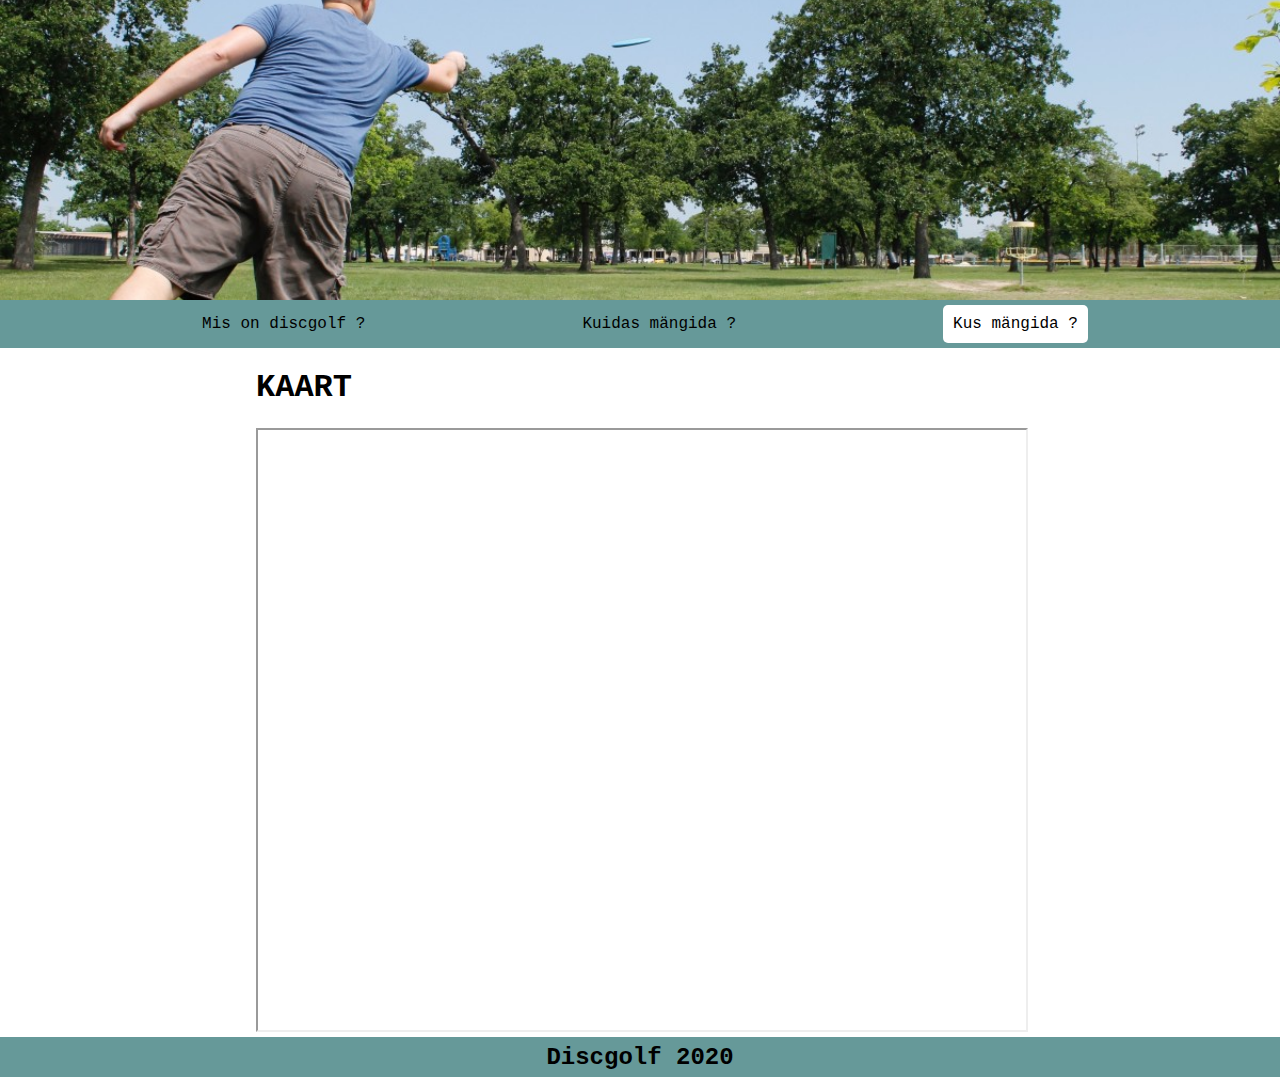
<file: kaart.html>
<!DOCTYPE html>

<html lang="et">
    <head>
        <meta charset="utf-8">
        <meta http-equiv="X-UA-Compatible" content="IE=edge">
        <title>Discgolfi veebileht</title>
        <meta name="description" content="">
        <meta name="viewport" content="width=device-width, initial-scale=1">
        <link rel="stylesheet" href="stiilid/normalize.css">
        <link rel="stylesheet" href="stiilid/common.css">
        <link rel="stylesheet" href="stiilid/kaart.css">
    </head>
    <body>
        <header>
            <a href="index.html">Mis on discgolf ?</a>
            <a href="õpetav.html">Kuidas mängida ?</a>
            <a class="active" href="kaart.html">Kus mängida ?</a>
        </header>
        <div class="pilt"></div>
        <div class="container">
           <h1>KAART</h1>
           <iframe class="maps" src="https://www.google.com/maps/d/embed?mid=1jcxKH-I50c5s4i4lGjBK3xxsM8I" ></iframe>
        </div>
        <footer>
            <h2>Discgolf 2020</h2>
        </footer>  
    </body>
</html>
</file>
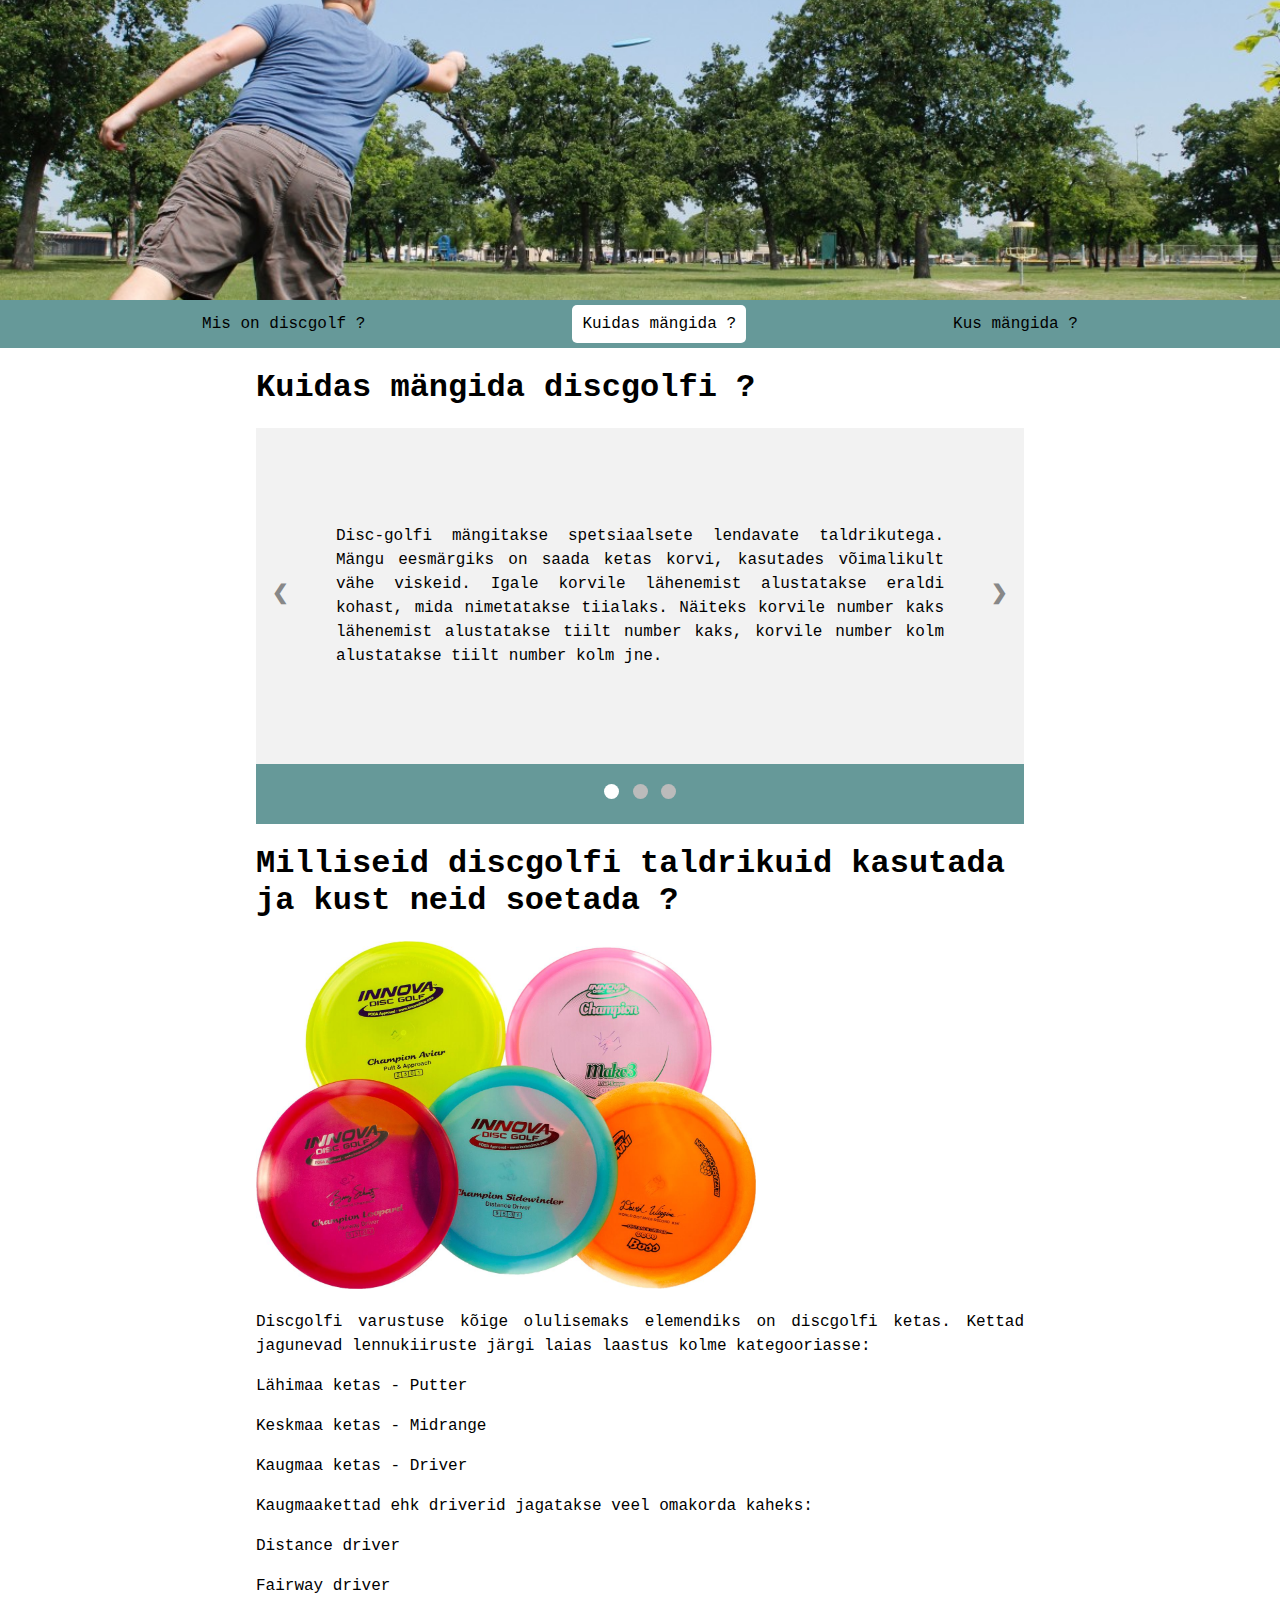
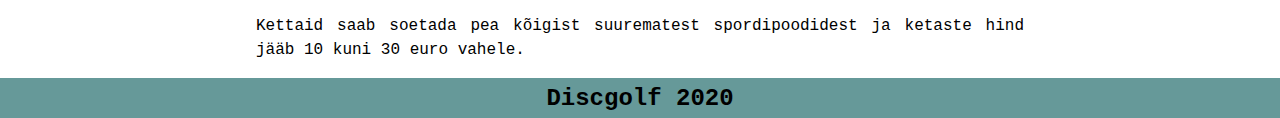
<file: õpetav.html>
<!DOCTYPE html>

<html lang="et">
    <head>
        <meta charset="utf-8">
        <meta http-equiv="X-UA-Compatible" content="IE=edge">
        <title>Discgolfi veebileht</title>
        <meta name="description" content="">
        <meta name="viewport" content="width=device-width, initial-scale=1">
        <link rel="stylesheet" href="stiilid/normalize.css">
        <link rel="stylesheet" href="stiilid/common.css">
        <link rel="stylesheet" href="stiilid/õpetav.css">
    </head>
    <body>
        <header>
            <a href="index.html">Mis on discgolf ?</a>
            <a class="active" href="õpetav.html">Kuidas mängida ?</a>
            <a href="kaart.html">Kus mängida ?</a>
        </header>
        <div class="pilt"></div>
        <div class="container">
            <section>
                <h1>Kuidas mängida discgolfi ?</h1>
                
            
            
            
            <div class="slideshow-container">
            
            <div class="mySlides">
              <p>Disc-golfi mängitakse spetsiaalsete lendavate taldrikutega. Mängu eesmärgiks on saada ketas korvi,
                kasutades võimalikult vähe viskeid. Igale korvile lähenemist alustatakse eraldi kohast, mida
                nimetatakse tiialaks. Näiteks korvile number kaks lähenemist alustatakse tiilt number kaks, korvile
                number kolm alustatakse tiilt number kolm jne. </p>
            </div>
            
            <div class="mySlides">
              <p>Taldrik Taldrik Taldrik</p>
            </div>
            
            <div class="mySlides">
              <p>VISKA TALDRIKUT MEES</p>
            </div>
            
            <a class="prev" onclick="plusSlides(-1)">❮</a>
            <a class="next" onclick="plusSlides(1)">❯</a>
            
            </div>
            
            <div class="dot-container">
              <span class="dot" onclick="currentSlide(1)"></span> 
              <span class="dot" onclick="currentSlide(2)"></span> 
              <span class="dot" onclick="currentSlide(3)"></span> 
            </div>
            
            <script
              src="slaidijava.js">
            </script>
            </section>
            <section>
                <h1>Milliseid discgolfi taldrikuid kasutada ja kust neid soetada ?</h1>
                <img src="./img/kettad.jpeg" alt="Disc-golfi kettad" style="width:500px;height:348px;">
                <p>  Discgolfi varustuse kõige olulisemaks elemendiks on discgolfi ketas. Kettad jagunevad lennukiiruste järgi laias laastus kolme kategooriasse:</p>
                <p>  Lähimaa ketas - Putter</p>
                <p>  Keskmaa ketas - Midrange</p>
                <p>  Kaugmaa ketas - Driver</p>
                <p>  Kaugmaakettad ehk driverid jagatakse veel omakorda kaheks:</p>
                  
                <p>  Distance driver</p>
                <p>  Fairway driver</p>

                <p>  Kettaid saab soetada pea kõigist suurematest spordipoodidest ja ketaste hind jääb 10 kuni 30 euro vahele.</p>
            </section>
        </div>
        <footer>
            <h2>Discgolf 2020</h2>
        </footer>  
    </body>
</html>
</file>
<file: stiilid/common.css>
html,body{
    height: 100%;
    font-family: 'Courier New', Courier, monospace;
    font-size: 16px;
}

body{
    display: grid;
    grid-template-columns: 20% 20% auto 20% 20%;
    grid-template-rows: 300px auto auto 40px;
}

p{
    text-align: justify;
    line-height: 1.5;
}

header{
    position: sticky;
    top:0;
    grid-column-start: 1;
    grid-column-end:  6;
    grid-row: 2;
    z-index: 1337;

    display:flex;
    flex-direction: row;
    flex-wrap: wrap;
    justify-content:space-evenly;
    align-items: center;
    background-color:rgb(102,153,153);
}

header a{
    text-align: center;
    padding:10px 10px;
    margin:5px 5px 5px 5px;
    text-decoration: none;
    color: black;
    border-radius: 5px;

}
header a:hover{
    background-color: rgb(136, 204, 136);
    color: white;
}
header a:visited{
    text-decoration: none;
}

.active{
    background-color:white;
    color:black;
}
footer{
    grid-column-start: 1;
    grid-column-end: 6;
    grid-row: 4/5;

    display: flex;
    justify-content:space-around;
    align-items: center;
    background-color:rgb(102,153,153);
}

footer h2{
    text-align: center;

}


.pilt{
    grid-column-start: 1;
    grid-column-end: 6;
    grid-row: 1;
    background-image:url("../img/disc_avaleht.jpg");
    background-position: center; 
    background-repeat: no-repeat; 
    background-size:cover; 
}
.container{
    grid-column-start: 2;
    grid-column-end: span 3;
    grid-row: 3/4;
}
</file>
<file: stiilid/kaart.css>
.maps{
    width:100%;
    height:600px;
}
</file>
<file: stiilid/õpetav.css>
/* Slideshow container */
.slideshow-container {
    position: relative;
    background: #f1f1f1f1;
  }
  
  /* Slides */
  .mySlides {
    display: none;
    padding: 80px;
    text-align: center;
  }
  
  /* Next & previous buttons */
  .prev, .next {
    cursor: pointer;
    position: absolute;
    top: 50%;
    width: auto;
    margin-top: -30px;
    padding: 16px;
    color: #888;
    font-weight: bold;
    font-size: 20px;
    border-radius: 0 3px 3px 0;
    user-select: none;
  }
  
  /* Position the "next button" to the right */
  .next {
    position: absolute;
    right: 0;
    border-radius: 3px 0 0 3px;
  }
  
  /* On hover, add a black background color with a little bit see-through */
  .prev:hover, .next:hover {
    background-color: rgba(0,0,0,0.8);
    color: white;
  }
  
  /* The dot/bullet/indicator container */
  .dot-container {
    text-align: center;
    padding: 20px;
    background: rgb(102,153,153);
  }
  
  /* The dots/bullets/indicators */
  .dot {
    cursor: pointer;
    height: 15px;
    width: 15px;
    margin: 0 2px;
    background-color: #bbb;
    border-radius: 50%;
    display: inline-block;
    transition: background-color 0.6s ease;
  }
  
  /* Add a background color to the active dot/circle */
  .active, .dot:hover {
    background-color: white;
  }
</file>
